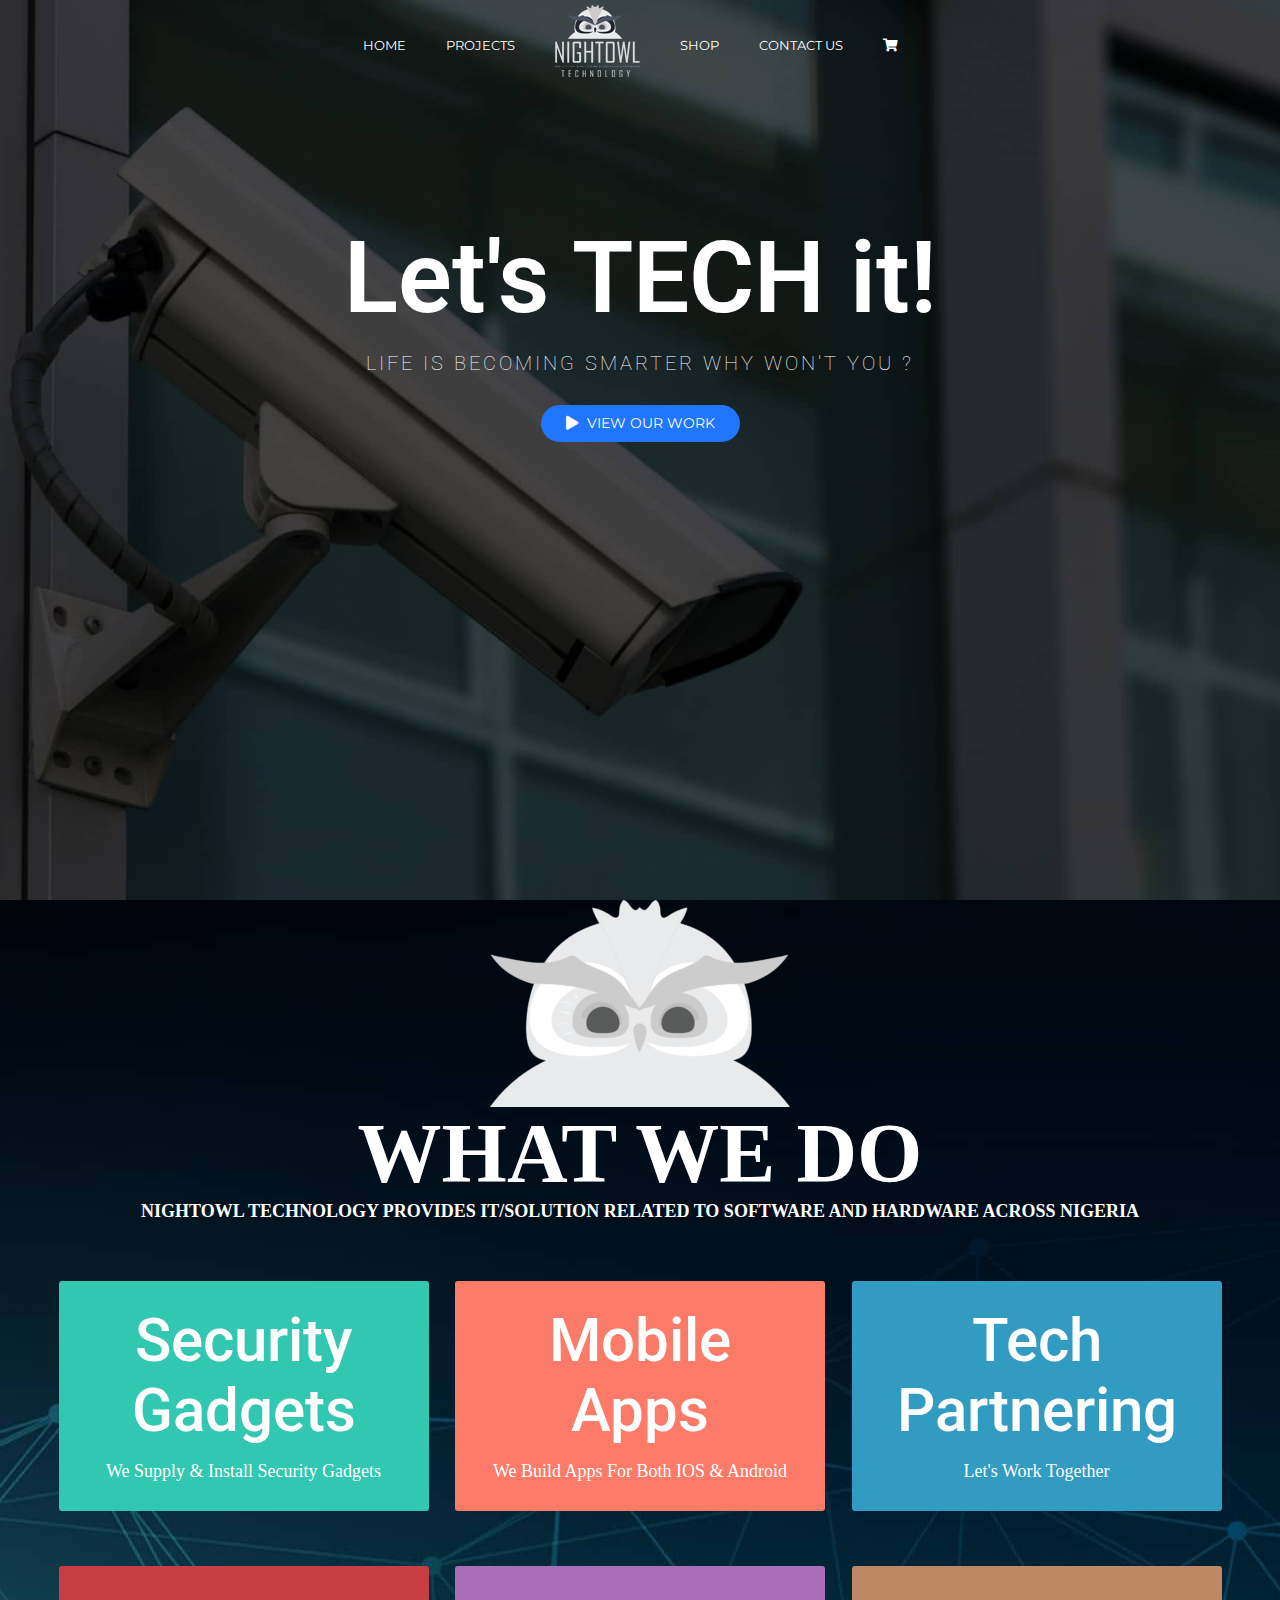
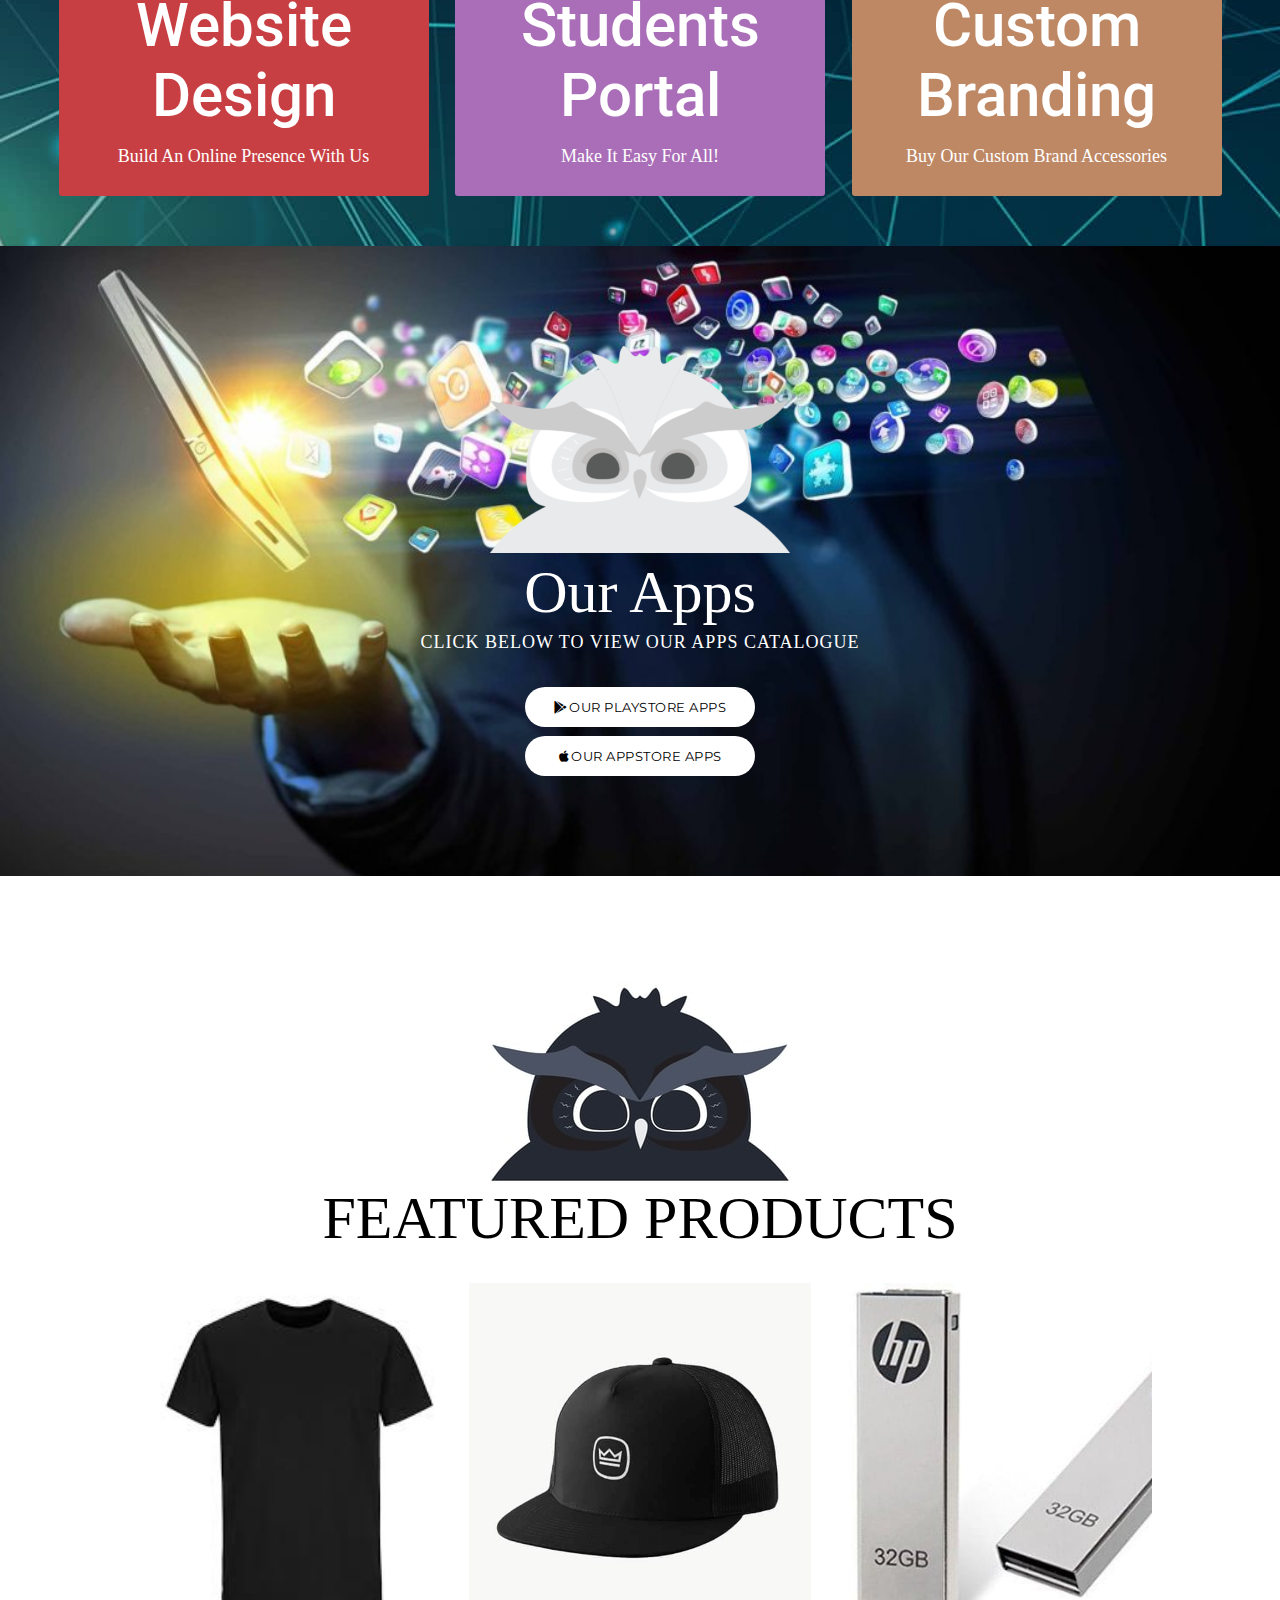
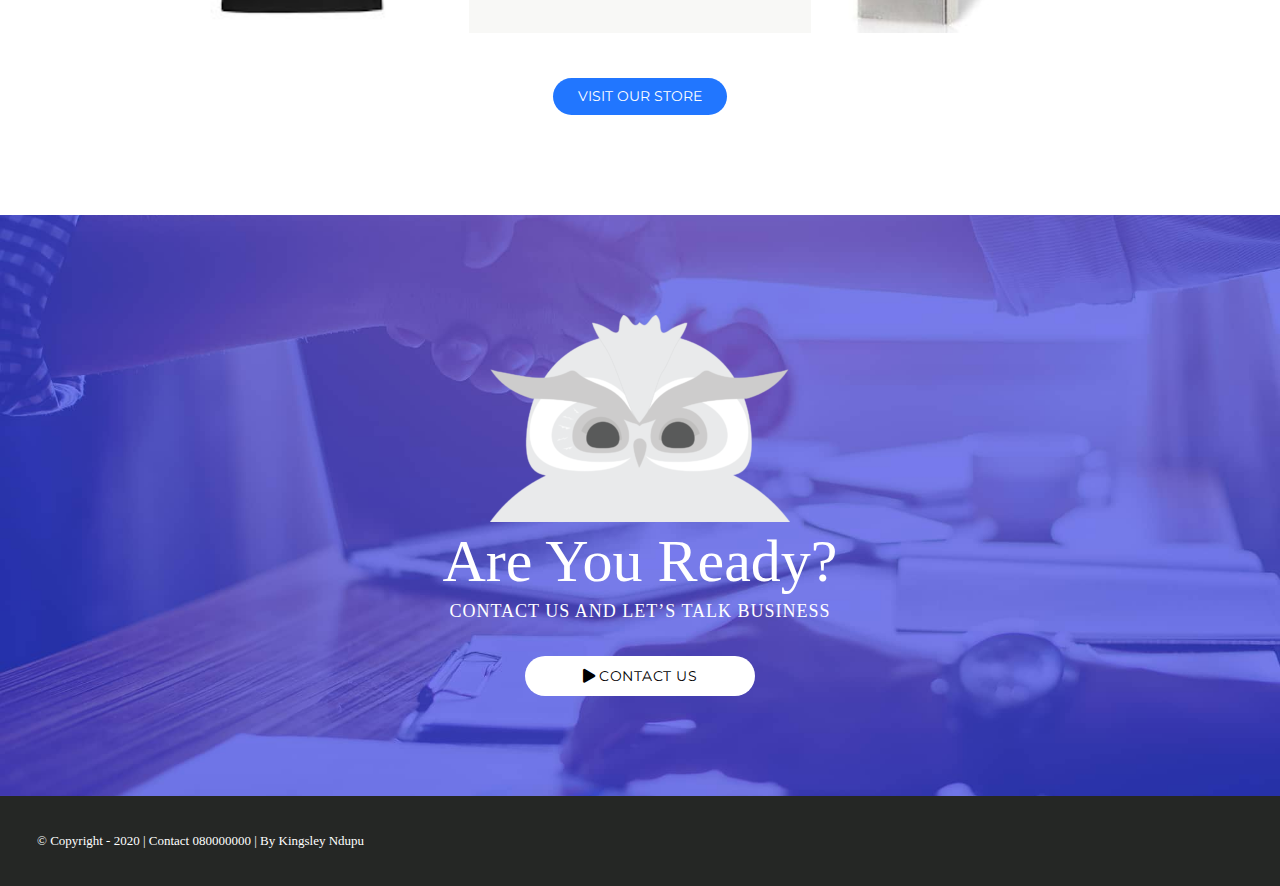
<file: index.html>
<!DOCTYPE html>
<html lang="en">
	<!-- Name:Kingsley Ndupu
ID: 181212012
Department: Software Engineering
Level: 300--> 
<head>
	<meta charset="UTF-8">
	<meta name="viewport" content="width=device-width, initial-scale=1.0">
	<title>Night Owl Home</title>
	<link rel="stylesheet" type="text/css" href="./css/css.css"/>
	<link rel="stylesheet" type="text/css" href="./css/all.css"/>
	<link rel="preconnect" href="https://fonts.gstatic.com">
<link href="https://fonts.googleapis.com/css2?family=Roboto:wght@300;400;500;700;900&display=swap" rel="stylesheet">
<link rel="preconnect" href="https://fonts.gstatic.com">
<link href="https://fonts.googleapis.com/css2?family=Montserrat:ital,wght@0,200;0,300;0,400;0,500;0,600;0,700;1,100&display=swap" rel="stylesheet">

</head>


<body>
	<div class="section1">
		<header>
			<div class="container">
				
				<nav>
					
					<ul>
						<li><a href="index.html">HOME</a></li>
						<li><a href="pages/projects.html">PROJECTS</a></li>
						<li><a href="pages/index.html"><img src= "./pages/html/nt_white.png" class="logo"></a></li>
						<li><a href="pages/shop.html">SHOP</a></li>
						<li><a href="pages/contact.html">CONTACT US</a></li>
						<li><a href="pages/cart.html"><i class="fas fa-shopping-cart"></i></a></li>
					</ul>
	
				</nav>
		</div>
		</header>
	
	
	
		<h1>Let's TECH it!</h1>
		<h5>LIFE IS BECOMING SMARTER WHY WON'T YOU ?</h5>
		<button class = "button1" onclick="window.location.href='projects.html'"><i class="fas fa-play"></i> VIEW OUR WORK</button>
	
	</div>

	<div class="section2">
		<img class="owl"src="./pages/html/favion-300x207.png">
		
		<h1>WHAT WE DO</h1>
		<h5>NIGHTOWL TECHNOLOGY PROVIDES IT/SOLUTION RELATED TO SOFTWARE AND HARDWARE ACROSS NIGERIA</h5>

		<div class="actboxes">
	
			<div class="row1">

			
				<div class ="box1">
					<h2>Security<br>Gadgets</h2>
					<p>We Supply & Install Security Gadgets</p>
				</div>

				<div class ="box2">
					<h2>Mobile<br>Apps</h2>
					<p>We Build Apps For Both IOS & Android</p>
				</div>

				<div class ="box3">
					<h2>Tech<br>Partnering</h2>
					<p>Let's Work Together</p>
				</div>
			</div>
			<div class="row2">
				<div class="box4">
					<h2>Website<br>Design</h2>
					<p>Build An Online Presence With Us</p>
				</div>
				<div class="box5">
					<h2>Students<br>Portal</h2>
					<p>Make It Easy For All!</p>
				</div>
				<div class="box6">
					<h2>Custom<br>Branding</h2>
					<p>Buy Our Custom Brand Accessories</p>
				</div>
			</div>
		</div>
	</div>

	<div class="section3">
		<img class="owl"src="./pages/html/favion-300x207.png">
		
		<h1>Our Apps</h1>
		<h5>CLICK BELOW TO VIEW OUR APPS CATALOGUE</h5>
		<button class = "appsbutton" onclick="window.location.href='https://play.google.com/store/apps/dev?id=7357338111791284390'">
			<i class="fab fa-google-play"></i>OUR PLAYSTORE APPS
		</button><br>
		<button class = "appsbutton2" onclick="window.location.href='https://apps.apple.com/us/app/nile-connect/id1315296295'">
			<i class="fab fa-apple"></i>OUR APPSTORE APPS
		</button>
	</div>

	<div class="section4">
		<img class="owl"src="./pages/html/nightowlblk.jpg">
		
		<h1>FEATURED PRODUCTS</h1>
			<div class="ImgSlider">
				<div class="slide1">
					<div class="overlay">
						<p>Price</p>
						<h2>₦2,000</h2>
					</div>
				</div>
				<div class="slide2">
					<div class="overlay">
						<p>Price</p>
						<h2>₦5,000</h2>
					</div>
				</div>
				<div class="slide3">
					<div class="overlay">
						<p>Price</p>
						<h2>₦4,000</h2>
					</div>
				</div>
			</div>
			<button class="button3" onclick="window.location.href='shop.html'">
				VISIT OUR STORE
			 </button>
		
	
	
		
	</div>




	<div class="section5">
		<img class="owl"src="./pages/html/favion-300x207.png">
		
		<h1>Are You Ready?</h1>
		<h5>CONTACT US AND LET’S TALK BUSINESS</h5>
		<button class = "contactbutton" onclick="window.location.href='contact.html'">
			<i class="fas fa-play"></i>CONTACT US
		</button>
	</div>


	<div id="footer">
		<p>© Copyright - 2020    |  Contact 080000000  |  	By Kingsley Ndupu</p>
	</div>

</body>
</html>
</file>
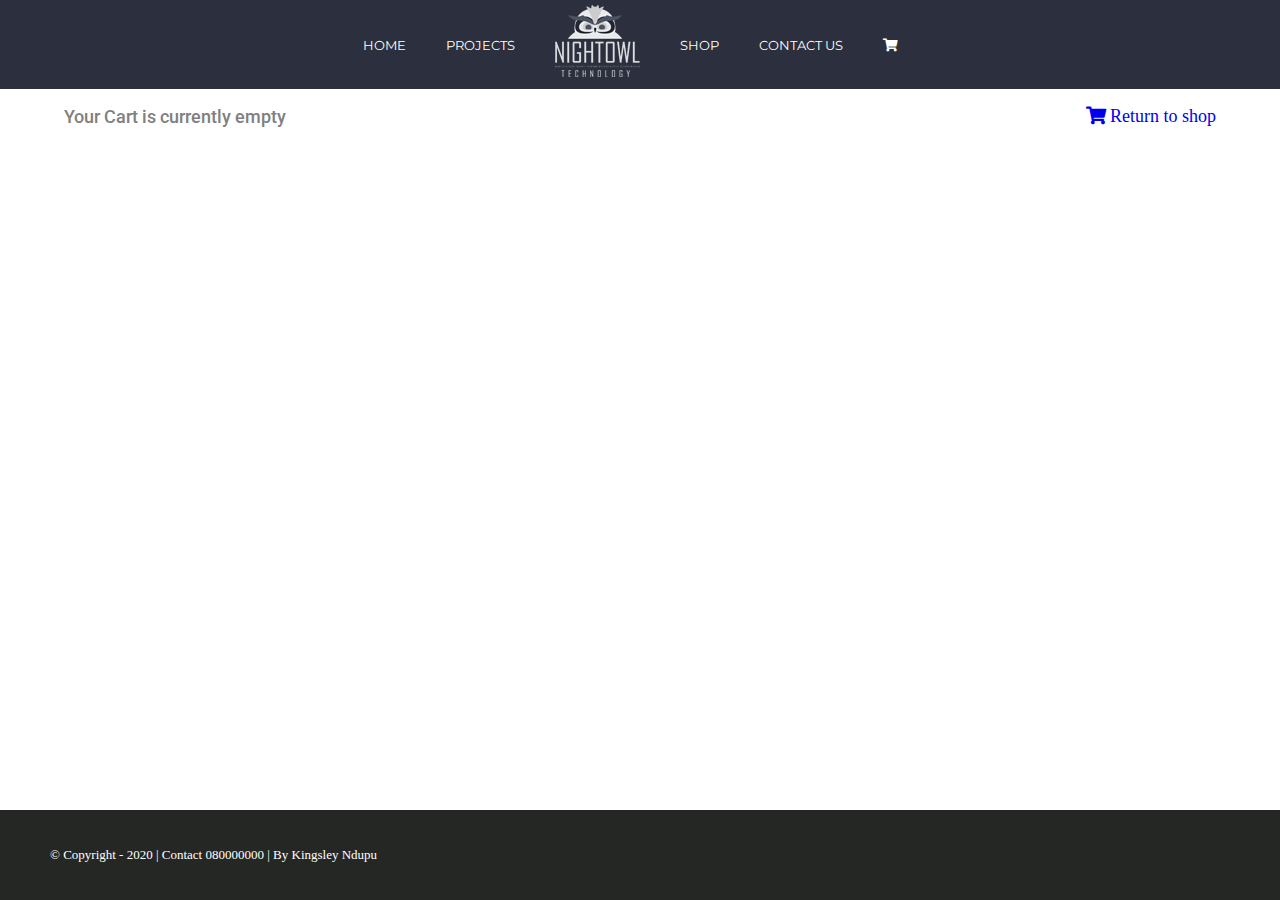
<file: pages/Cart.html>
<!DOCTYPE html>
<html lang="en">
<head>
    <meta charset="UTF-8">
    <meta name="viewport" content="width=device-width, initial-scale=1.0">
    <title>Cart</title>
    <link rel="stylesheet" type="text/css" href="../css/all.css"/>
    <link rel="stylesheet" type="text/css" href="../css/CartStyle.css"/>
    <link rel="preconnect" href="https://fonts.gstatic.com">
    <link href="https://fonts.googleapis.com/css2?family=Roboto:wght@300;400;500;700;900&display=swap" rel="stylesheet">
<link rel="preconnect" href="https://fonts.gstatic.com">
<link href="https://fonts.googleapis.com/css2?family=Montserrat:ital,wght@0,200;0,300;0,400;0,500;0,600;0,700;1,100&display=swap" rel="stylesheet">
<STYLE>A {text-decoration: none;} </STYLE>
</head>
<body>
    <div class="Cartsec">
            <header>
                <div class="CartsecNav">
                    
                    <nav>
                        
                        <ul>
                            <li><a href="../index.html">HOME</a></li>
                            <li><a href="projects.html">PROJECTS</a></li>
                            <li><a href="../index.html"><img src= "html/nt_white.png" class="logo"></a></li>
                            <li><a href="shop.html">SHOP</a></li>
                            <li><a href="contact.html">CONTACT US</a></li>
                            <li><a href="cart.html"><i class="fas fa-shopping-cart"></i></a></li>
                        </ul>
        
                    </nav>
            </div>
            </header>


    <div class="cartt">
            <div class= "CartP">
            <p>
                Your Cart is currently empty
            </p>
            </div>

        <div class= "return">
            <a href="shop.html"<p><i class="fas fa-shopping-cart"></i>Return to shop</p></a>
        </div>

    </div>
            
    
    
    
    
    
    
    
    
    
    
            <div id="footer">
                <p>© Copyright - 2020    |  Contact 080000000  |  	By Kingsley Ndupu</p>
            </div>
		
</body>
</html>
</file>
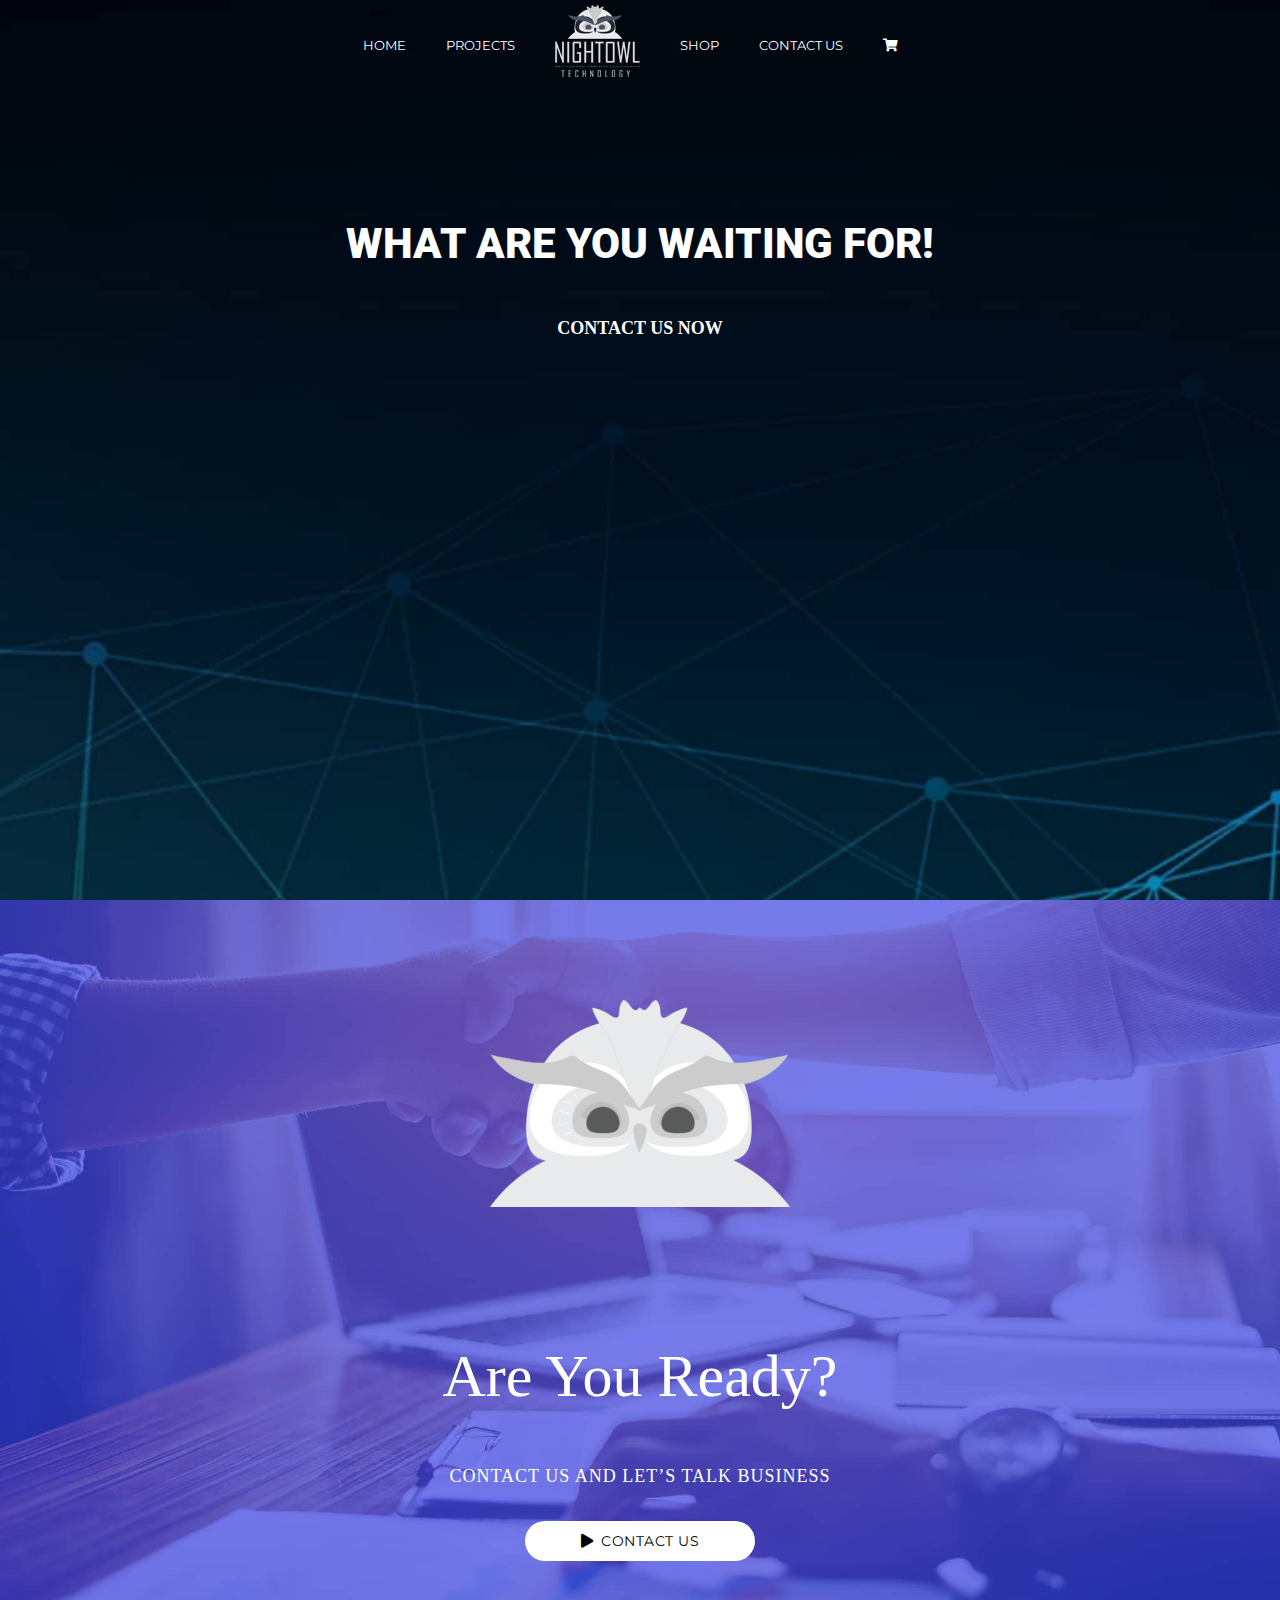
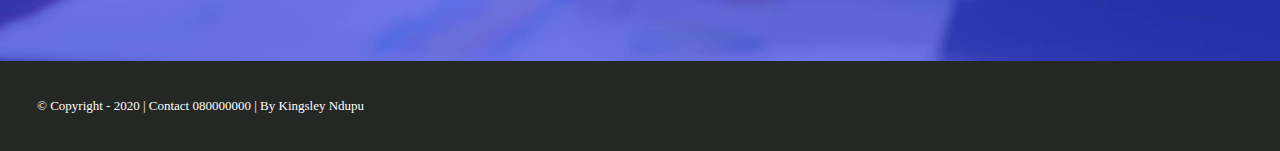
<file: pages/contact.html>
<!DOCTYPE html>
<html lang="en">
<head>
    <meta charset="UTF-8">
    <meta name="viewport" content="width=device-width, initial-scale=1.0">
    <title>Contact Us</title>
    <link rel="stylesheet" type="text/css" href="../css/contacStyle.css"/>
	<link rel="preconnect" href="https://fonts.gstatic.com">
	<link rel="stylesheet" type="text/css" href="../css/all.css"/>
<link href="https://fonts.googleapis.com/css2?family=Roboto:wght@300;400;500;700;900&display=swap" rel="stylesheet">
<link rel="preconnect" href="https://fonts.gstatic.com">
<link href="https://fonts.googleapis.com/css2?family=Montserrat:ital,wght@0,200;0,300;0,400;0,500;0,600;0,700;1,100&display=swap" rel="stylesheet">
</head>
<body>

    <div class="Projsec">
		<header>
			<div class="container">
				
				<nav>
					
					<ul>
						<li><a href="../index.html">HOME</a></li>
						<li><a href="projects.html">PROJECTS</a></li>
						<li><a href="../index.html"><img src= "html/nt_white.png" class="logo"></a></li>
						<li><a href="shop.html">SHOP</a></li>
						<li><a href="contact.html">CONTACT US</a></li>
						<li><a href="cart.html"><i class="fas fa-shopping-cart"></i></a></li>
					</ul>
	
				</nav>
	
	
	
		</div>
		</header>
	
	
	
		<h1><b>WHAT ARE YOU WAITING FOR!</b></h1>
		<h5><b>CONTACT US NOW</b></h5>
		
	
	</div>

	<div class="Projsec3">
		<img class="owl"src="html/favion-300x207.png">
		
		<h1>Are You Ready?</h1>
		<h5>CONTACT US AND LET’S TALK BUSINESS</h5>
		<button class = "contactbutton" onclick="window.location.href='contact.html'">
			<i class="fas fa-play"></i>&ensp;CONTACT US
		</button>
	</div>
	
	
	<div id="footer">
		<p>© Copyright - 2020    |  Contact 080000000  |  	By Kingsley Ndupu</p>
	</div>



    
</body>
</html>
</file>
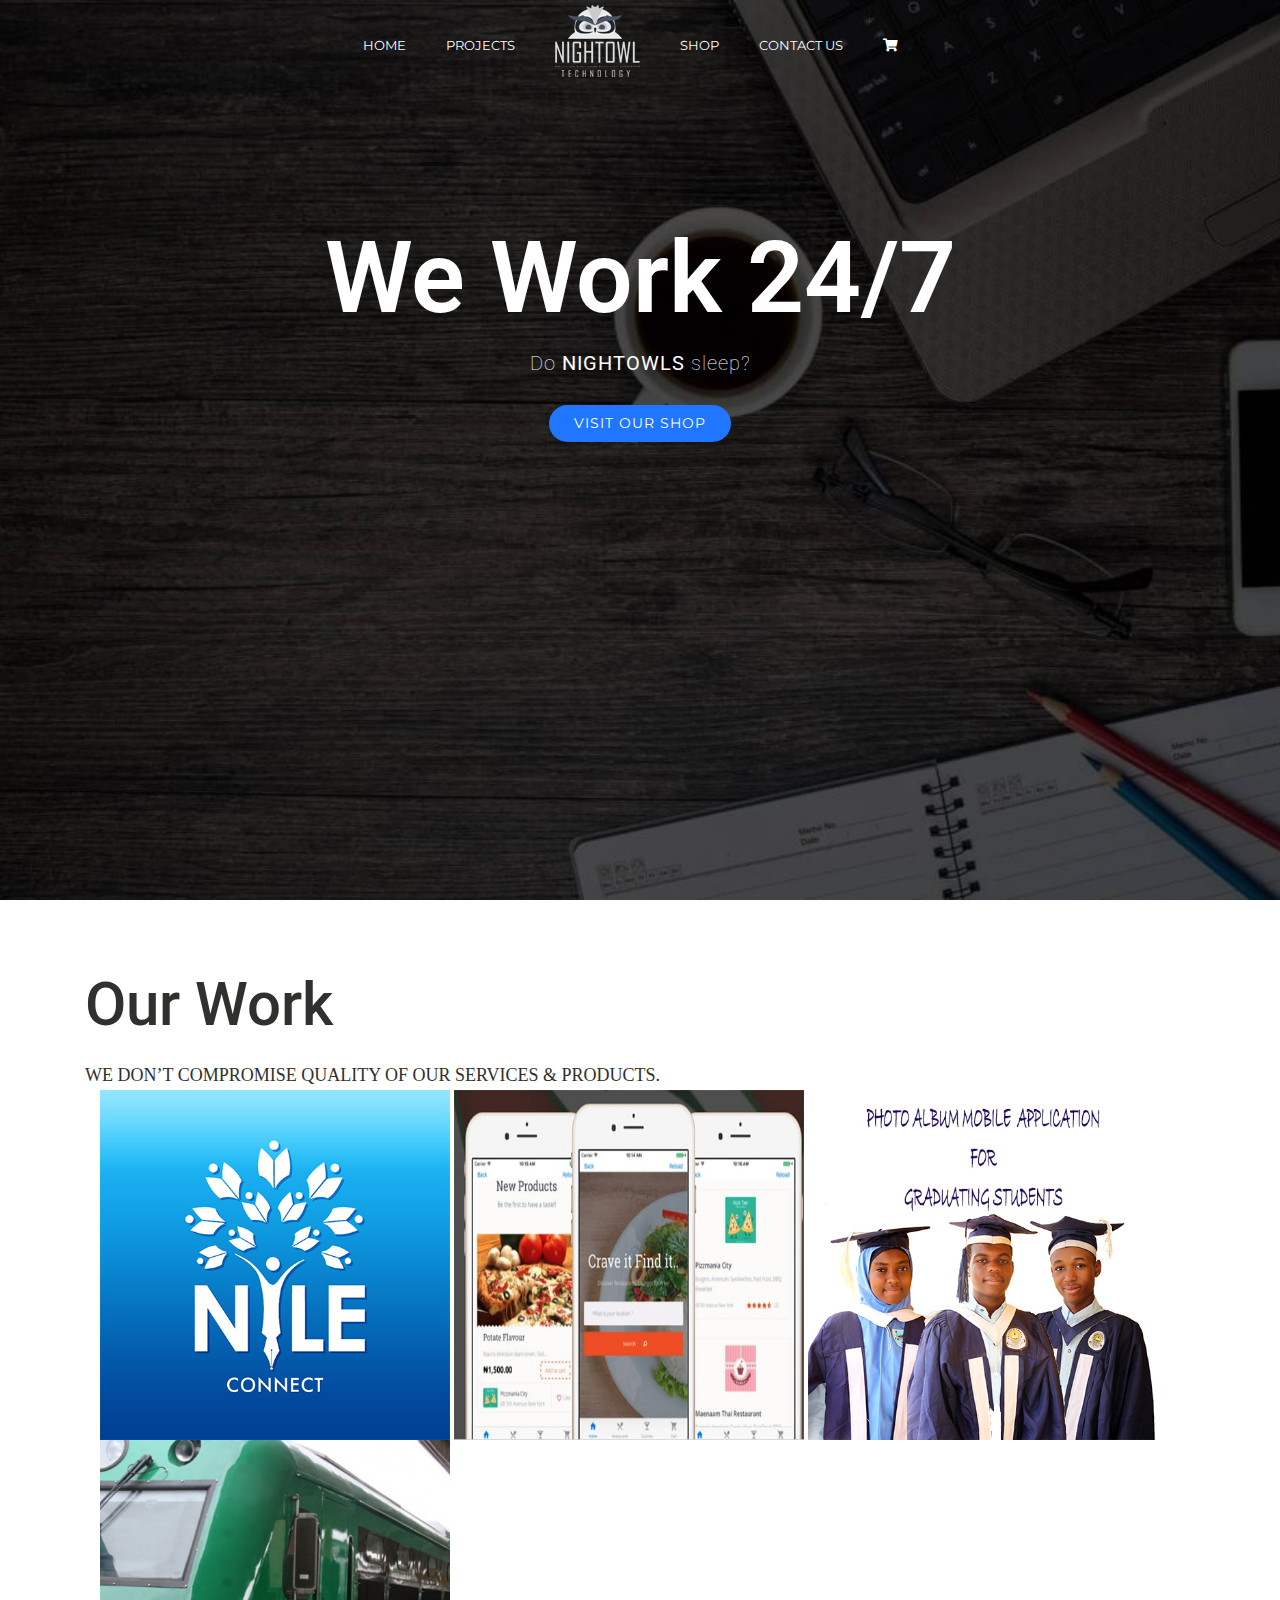
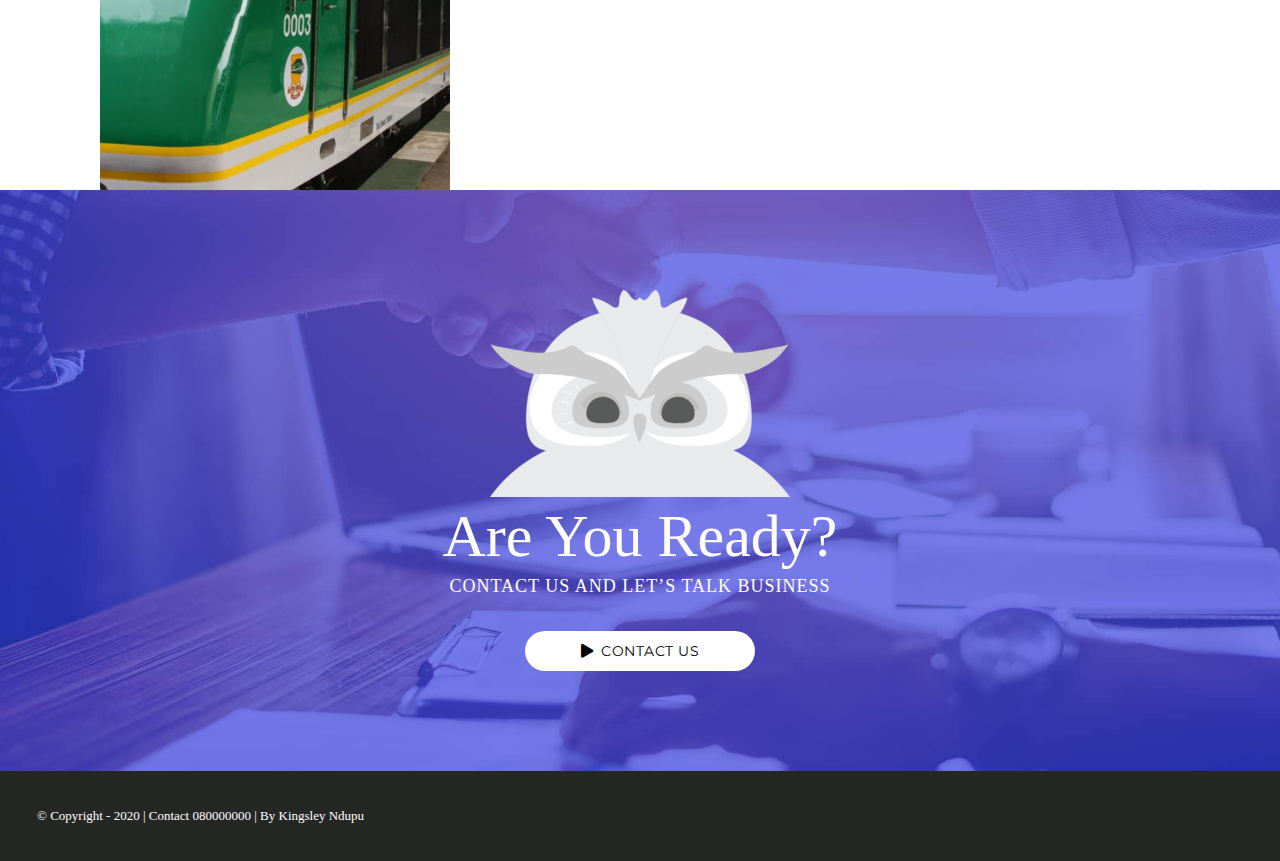
<file: pages/projects.html>
<!DOCTYPE html>
<html lang="en">
<head>
    <meta charset="UTF-8">
    <meta name="viewport" content="width=device-width, initial-scale=1.0">
    <title>OurProject</title>
	<link rel="stylesheet" type="text/css" href="../css/Projstyle.css"/>
	<link rel="stylesheet" type="text/css" href="../css/all.css"/>
	<link rel="preconnect" href="https://fonts.gstatic.com">
<link href="https://fonts.googleapis.com/css2?family=Roboto:wght@300;400;500;700;900&display=swap" rel="stylesheet">
<link rel="preconnect" href="https://fonts.gstatic.com">
<link href="https://fonts.googleapis.com/css2?family=Montserrat:ital,wght@0,200;0,300;0,400;0,500;0,600;0,700;1,100&display=swap" rel="stylesheet">
</head>
<body>

    <div class="Projsec">
		<header>
			<div class="container">
				
				<nav>
					
					<ul>
						<li><a href="../index.html">HOME</a></li>
						<li><a href="projects.html">PROJECTS</a></li>
						<li><a href="../index.html"><img src= "html/nt_white.png" class="logo"></a></li>
						<li><a href="shop.html">SHOP</a></li>
						<li><a href="contact.html">CONTACT US</a></li>
						<li><a href="cart.html"><i class="fas fa-shopping-cart"></i></a></li>
					</ul>
	
				</nav>
	
	
	
		</div>
		</header>
	
	
	
		<h1>We Work 24/7</h1>
		<h5>Do <b>NIGHTOWLS</b> sleep?</h5>
		<button class = "button1"onclick="window.location.href='shop.html'">
			VISIT OUR SHOP
		</button>
	
	</div>
	<div class="Projsec2">
		<h1>Our Work</h1>
		<h5>WE DON’T COMPROMISE QUALITY OF OUR SERVICES & PRODUCTS.</h5>



		<div class="workImg">
						<img src="html/nileconnect.jpg">
						<img src="html/lead.jpg">
						<img src="html/nasara.jpg">
		</div>
		<div class="workImg2">	
		<a href="train.html"><img src="html/a2k.jpg"></a>
	</div>	
		
		
</div>



<div class="Projsec3">
	<img class="owl"src="html/favion-300x207.png">
	
	<h1>Are You Ready?</h1>
	<h5>CONTACT US AND LET’S TALK BUSINESS</h5>
	<button class = "contactbutton" onclick="window.location.href='contact.html'">
		<i class="fas fa-play"></i>&ensp;CONTACT US
	</button>
</div>


<div id="footer">
	<p>© Copyright - 2020    |  Contact 080000000  |  	By Kingsley Ndupu</p>
</div>



    
</body>
</html>
</file>
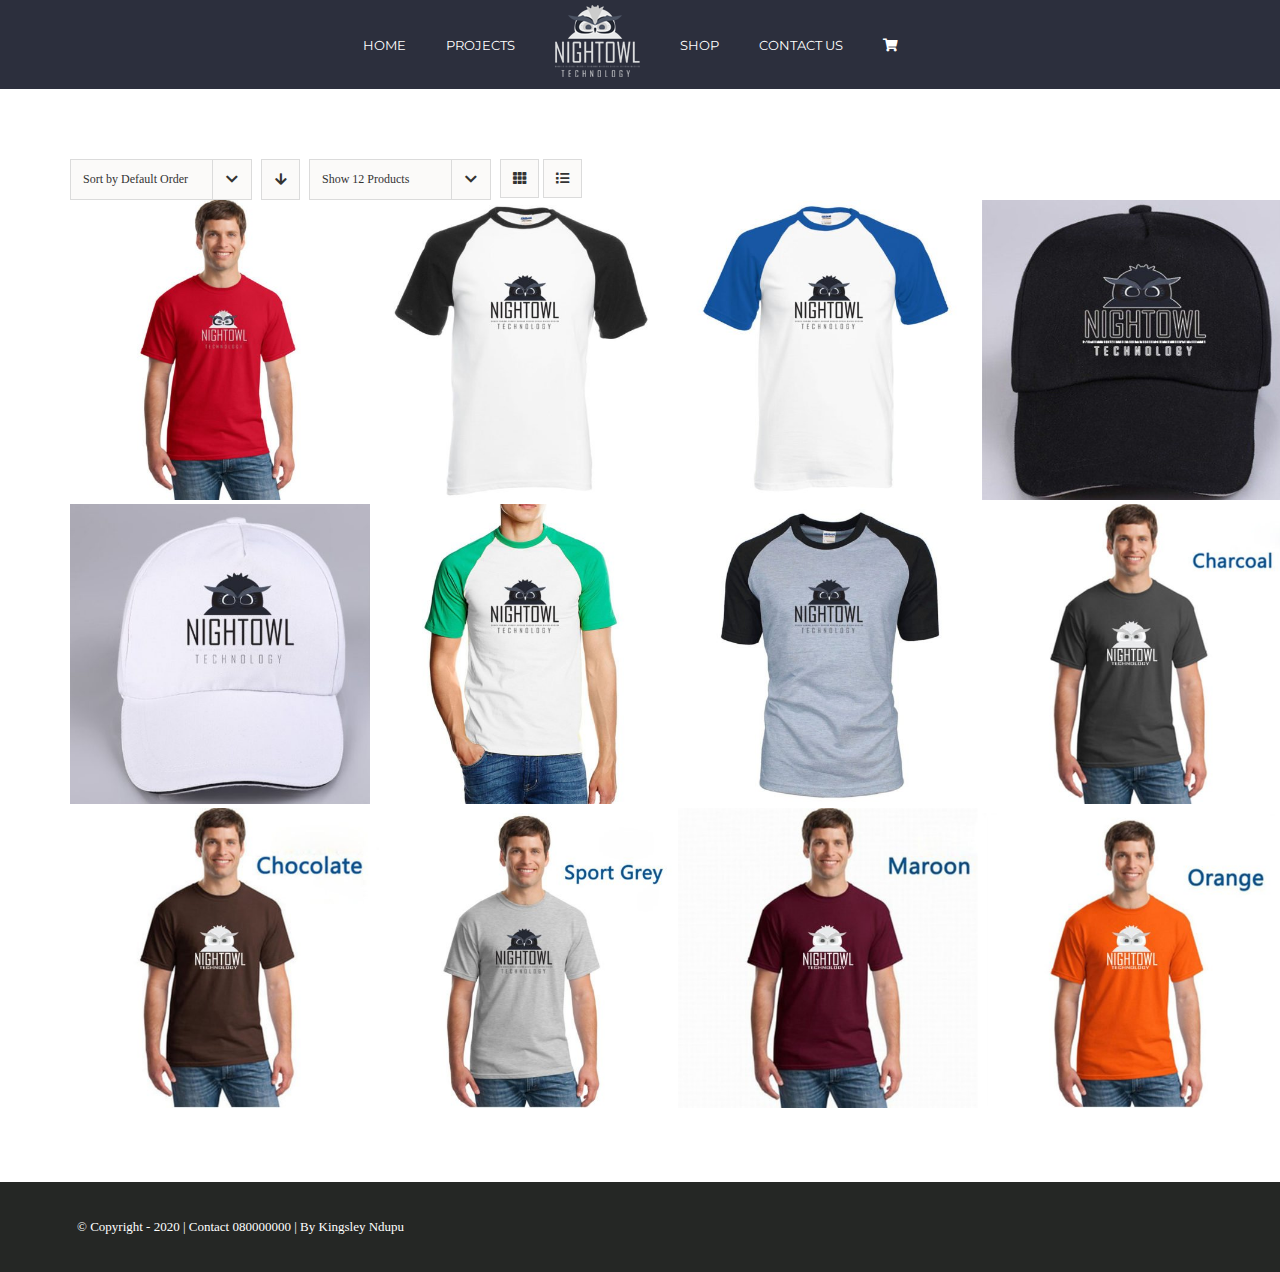
<file: pages/shop.html>
<!DOCTYPE html>
<html lang="en">
<head>
    <meta charset="UTF-8">
    <meta name="viewport" content="width=device-width, initial-scale=1.0">
    <title>Shop</title>
    <link rel="stylesheet" type="text/css" href="../css/all.css"/>
    <link rel="stylesheet" type="text/css" href="../css/shop.css"/>
    <link rel="preconnect" href="https://fonts.gstatic.com">
    <link href="https://fonts.googleapis.com/css2?family=Roboto:wght@300;400;500;700;900&display=swap" rel="stylesheet">
<link rel="preconnect" href="https://fonts.gstatic.com">
<link href="https://fonts.googleapis.com/css2?family=Montserrat:ital,wght@0,200;0,300;0,400;0,500;0,600;0,700;1,100&display=swap" rel="stylesheet">
<STYLE>A {text-decoration: none;} </STYLE>
</head>
<body>
    <div class="Trainsec">
            <header>
                <div class="TrainsecNav">
                    
                    <nav>
                        
                        <ul>
                            <li><a href="../index.html">HOME</a></li>
                            <li><a href="projects.html">PROJECTS</a></li>
                            <li><a href="../index.html"><img src= "html/nt_white.png" class="logo"></a></li>
                            <li><a href="shop.html">SHOP</a></li>
                            <li><a href="contact.html">CONTACT US</a></li>
                            <li><a href="cart.html"><i class="fas fa-shopping-cart"></i></a></li>
                        </ul>
        
                    </nav>
                </div>
            </header>
    </div>

   
    
    <div class ="Shopsec">

        

             <div class="Dropdown">

                <div class="container1">
       
                    <div class="button">
                        <p>Sort by Default Order</p>
                        <button><i class="fas fa-chevron-down"></i> </button>
                    </div>
                    
                </div>  

                <button class="arrow"><i class="fas fa-arrow-down"></i></button>
        

                <div class="container2">
       
                    <div class="button">
                        <p>Show 12 Products</p>
                        <button><i class="fas fa-chevron-down"></i> </button>
                    </div>
                    
                </div>  

                <div class="container3">

                    <div class="button34">
                        <button><i class="fas fa-th"></i></button>
                        <button><i class="fas fa-list"></i></button>
                    </div>
                </div>

             </div>

            <div class="Clothes1">
                <img src="html/1.jpg">
                <img src="html/2.jpg">
                <img src="html/3.jpg">
                <img src="html/4.jpg">
            </div>
            <div class="Clothes2">
                <img src="html/5.jpg">
                <img src="html/6.jpg">
                <img src="html/7.jpg">
                <img src="html/8.jpg">
             </div>
             <div class="Clothes2">
                <img src="html/9.jpg">
                <img src="html/10.jpg">
                <img src="html/11.jpg">
                <img src="html/12.jpg">
            
            </div>

  










    </div>
    <div id="footer">
        <p>© Copyright - 2020    |  Contact 080000000  |  	By Kingsley Ndupu</p>
    </div>
    
    
    
        
    </body>
    </html>
</file>
<file: css/css.css>
* {
    margin: 0;
    padding: 0;
}

body{
    background-image: url("../pages/html/slider/slider.jpg");
    background-attachment: fixed;
    background-position: center;
    background-repeat: no-repeat;
    background-size: cover;
    overflow-x: hidden;
}

.section1 {
    display: flex;
    flex-direction: column;
    align-items: center;
    width: 100%;
    height: 100vh;
}


.section1 h1 {
    font-size: 100px;
    font-weight: 600;
    letter-spacing: 0;
    text-align: center;
    color: white;
    font-family: roboto;
    margin-top: 130px;  
}

.section1 h5 {
    font-size: 20px;
    color: white;
    font-weight: 100;
    text-align: center;
    font-family:roboto;
    letter-spacing: 3px;
    margin-top: 15px; 
}

.button1{
    text-align: center;
    outline: 0;
    border: 0;
    padding: 10px 25px;
    border-radius: 50px;
    background-color:  #2176FF;
    color: white;
    font-family: montserrat;
    font-size: 14px;
    line-height: 17px;
    margin-top: 30px;
    cursor: pointer;
}

.button1 i{
  padding-right: 5px;
}


nav{
    display: flex;
    width: 100vw;
    align-items:center;
    justify-content: center;
    
}

nav ul {

    display:flex;
    color:white;
    width: 50%;
    align-items:center;
    margin: 0;
    justify-content: center;
    
}

nav ul li {
    list-style: none;
}

nav ul li a {
    text-decoration: none;
    padding-left: 10px;
    padding-right: 30px;
    font-family: montserrat;
    color: white;
    font-weight: 400;
    font-size: 13px;
}
 
nav ul li a:hover {
    color: #2176FF;
  }

  .section2 {
    width: 100vw;
    height: auto;
    background-image: url("../pages/html/tech.jpg") ;
    text-align: center;
}
.section2 h1{
    font-size: 84px;
    font-weight: 700px ;
    line-height: 117px;
    color: white;
    font-family: Agency FB;
    margin-top: -16px;
}
.section2 h5{
    font-size: 18px;
    font-weight: 700px ;
    line-height: 30px;
    color: white;
    font-family: Agency FB;
    margin-top: -16px;
}
.actboxes{
    width: 100vw;
    display: flex;
    flex-direction:column;
    flex-direction: column;
    align-items: center; 
         
}


.row1{
    padding-top: 55px;
    width: 95%;
    display: -webkit-box;
    display: -ms-flexbox;
    display: flex;
    justify-content: space-evenly;
}

.box1{
    display: -webkit-box;
    display: -ms-flexbox;
    display: flex;
    flex-direction: column;
    align-items: center;
    justify-content: center;
    width: 370px;
    height: 230px;
    border-radius: 3px 3px 3px 3px;
    background: #32C7B0;
  }


  .box2{
    display: -webkit-box;
    display: -ms-flexbox;
    display: flex;
    flex-direction: column;
    align-items: center;
    justify-content: center;
    width: 370px;
    height: 230px;
    border-radius: 3px 3px 3px 3px;
    background: #FB7A68;
  }


  .box3{
    display: -webkit-box;
    display: -ms-flexbox;
    display: flex;
    flex-direction: column;
    align-items: center;
    justify-content: center;
    width: 370px;
    height: 230px;
    border-radius: 3px 3px 3px 3px;
    background: #329BC2;
  }
  .section2 h2{
    font-family: Roboto;
    font-weight: 500;
    font-size: 60px;
    line-height: 70px;
    color: white;
  }
  .section2 p{
    font-family: Agency FB;
    font-size: 18px;
    font-weight: 400;
    line-height: 30px;
    padding-top: 10px;
    color: white;
    
  }


  .row2{
    padding-top: 55px;
    padding-bottom: 55px;
    width: 95%;
    display: -webkit-box;
    display: -ms-flexbox;
    display: flex;
    justify-content: space-evenly;
    padding-bottom: 50px;
  }
  

  .box4{
    display: -webkit-box;
    display: -ms-flexbox;
    display: flex;
    flex-direction: column;
    align-items: center;
    justify-content: center;
    width: 370px;
    height: 230px;
    border-radius: 3px 3px 3px 3px;
    background: #C83F43;
  }

  .box5{
    display: -webkit-box;
    display: -ms-flexbox;
    display: flex;
    flex-direction: column;
    align-items: center;
    justify-content: center;
    width: 370px;
    height: 230px;
    border-radius: 3px 3px 3px 3px;
    background: #A96EB7;
  }

  .box6{
    display: -webkit-box;
    display: -ms-flexbox;
    display: flex;
    flex-direction: column;
    align-items: center;
    justify-content: center;
    width: 370px;
    height: 230px;
    border-radius: 3px 3px 3px 3px;
    background: #BE8865;
  }



  .section3{
    width: 100vw;
    height: auto;
    background-image: url("../pages/html/apps.jpg") ;
    text-align: center;
    background-repeat: no-repeat;
    background-position: center;
    background-size: cover;
    padding-top: 100px;
    padding-bottom: 100px;
  }

  .section3 h1{
      font-weight: 500;
      font-family: Agency FB;
      line-height: 70px;
      font-size: 60px;
      color: white;
  }

  .section3 h5{
    font-weight: 300;
    font-family: Agency FB;
    line-height: 30px;
    font-size: 18px;
    letter-spacing: 1px;
    color: white;
}

.appsbutton{
    text-align: center;
    outline: 0;
    border: 0;
    padding: 10px 25px;
    border-radius: 50px;
    background-color:  white;
    color: black;
    font-family: montserrat;
    font-weight: 400;
    font-size: 13px;
    line-height: 17px;
    margin-top: 30px;
    cursor: pointer;
    width: 230px;
    height: 40px;
    letter-spacing: 0.5px;
}
.appsbutton i{
  padding-right: 2px;
}

.appsbutton2{
    text-align: center;
    outline: 0;
    border: 0;
    padding: 10px 25px;
    border-radius: 50px;
    background-color:  white;
    color: black;
    font-family: montserrat;
    font-weight: 400;
    font-size: 13px;
    line-height: 17px;
    margin-top: 9px;
    cursor: pointer;
    width: 230px;
    height: 40px;
    letter-spacing: 0.5px;
}
.appsbutton2 i{
  padding-right: 2px;
}

.section4{
    width: 100vw;
    height: auto;
    background: white ;
    text-align: center;
    background-repeat: no-repeat;
    background-position: center;
    background-size: cover;
    padding-top: 100px;
    padding-bottom: 100px;
    display: flex;
    justify-content: center;
    flex-direction: column;
    align-items: center;
  }

  .section4 h1{
      font-weight: 500;
      font-family: Agency FB;
      line-height: 70px;
      font-size: 60px;
      color: black;
  }

  .section4 .ImgSlider{
    position: relative;
    margin-top: 30px;
    margin-bottom: 15px;
    width: 80%;
    height: 350px;
    display: flex;
    justify-content: space-between;
    overflow: hidden;
  }
  
  .section4 .ImgSlider .slide1,
  .section4 .ImgSlider .slide2,
  .section4 .ImgSlider .slide3{
    height: 100%;
    width: 350px;
  }
  
  .section4 .ImgSlider .slide1{
    background: url("../pages/html/images.jpg");
    background-size: cover;
    background-repeat: no-repeat;
    background-position: center;
    position: relative;
  }
  
  .section4 .ImgSlider .slide2{
    background: url("../pages/html/Blackcap.jpg");
    background-size: cover;
    background-repeat: no-repeat;
    position: relative;
    background-position: center;
  }
  
  .section4 .ImgSlider .slide3{
    background: url("../pages/html/flash.jpg");
    background-size: cover;
    background-repeat: no-repeat;
    background-position: center;
    position: relative;
  }
  
  .section4 .ImgSlider .overlay{
    position: absolute;
    opacity: 0;
    background: rgba(38, 38, 197, 0.5);
    display: flex;
    flex-direction: column;
    justify-content: center;
    align-items: center;
    width: 100%;
    height: 100%;
    
    cursor: pointer;
    transition: all .3s ease-in;
  }
  
  .section4 .ImgSlider .overlay p{
    color: white;
    font-family: Agency FB;
    font-weight: 500;
  }
  
  .section4 .ImgSlider .overlay h2{
    color: white;
    font-family: Agency FB;
    font-weight: 600;
  }
  
  .section4 .ImgSlider .slide1:hover .overlay{
    opacity: 1;
  }
  
  .section4 .ImgSlider .slide2:hover .overlay{
    opacity: 1;
  }
  
  .section4 .ImgSlider .slide3:hover .overlay{
    opacity: 1;
  }
  .button3{
  text-align: center;
    outline: 0;
    border: 0;
    font-size: 14px;
    line-height: 17px;
    margin-top: 30px;
    padding: 10px 25px;
    border-radius: 50px;
    background-color:  #2176FF;
    color: white;
    font-family: montserrat;
    
    cursor: pointer;
  }
 .section5{
    width: 100vw;
    height: auto;
    background-image: url("../pages/html/contact.jpg") ;
    text-align: center;
    background-repeat: no-repeat;
    background-position: center;
    background-size: cover;
    padding-top: 100px;
    padding-bottom: 100px;
  }

  .section5 h1{
      font-weight: 500;
      font-family: Agency FB;
      line-height: 70px;
      font-size: 60px;
      color: white;
  }

  .section5 h5{
    font-weight: 300;
    font-family: Agency FB;
    line-height: 30px;
    font-size: 18px;
    letter-spacing: 1px;
    color: white;
}

.contactbutton{
    text-align: center;
    outline: 0;
    border: 0;
    padding: 10px 25px;
    border-radius: 50px;
    background-color:  white;
    color: black;
    font-family: montserrat;
    font-weight: 400;
    font-size: 14px;
    line-height: 17px;
    margin-top: 30px;
    cursor: pointer;
    width: 230px;
    height: 40px;
    letter-spacing: 0.5px;
}
.contactbutton i{
  padding-right: 4px;

}
#footer{
    color: white;
    padding: 37px;
    background-color:  rgb(37, 39, 37) ;
    font-family: Agency FB;
    font-size: 13px;
    font-weight: 400;
}
</file>
<file: css/CartStyle.css>
* {
    margin: 0;
    padding: 0;
}

body{
    
    background-color: white;
    background-attachment: fixed;
    background-position: center;
    background-repeat: no-repeat;
    background-size: cover;
    overflow-x: hidden;
}

.Cartsec {
    display: flex;
    flex-direction: column;
    align-items: center;
    width: 100%;
    height: 100vh;
}


nav{
    display: flex;
    width: 100vw;
    align-items:center;
    justify-content: center;
    background-color: rgb(44, 47, 61);
    
}

nav ul {

    display:flex;
    color:white;
    width: 50%;
    align-items:center;
    margin: 0;
    justify-content: center;
    
}

nav ul li {
    list-style: none;
}

nav ul li a {
    text-decoration: none;
    padding-left: 10px;
    padding-right: 30px;
    font-family: montserrat;
    color: white;
    font-weight: 400;
    font-size: 13px;
}
 
nav ul li a:hover {
    color: #2176FF;
  }

  .Cartsec .cartt{
      display: flex;
      justify-content: space-between;
      width: 90%;
      
  }




  .CartP{
      font-size: 18px;
      font-weight: 500;
      line-height: 55px;
      color: #808080;
      font-family: roboto;

  }

  .return{
    font-size: 18px;
    font-weight: 500;
    line-height: 55px;
    font-family: Agency FB;
  }
  .return i{
    padding-right: 4px;

  }

  












  #footer{
    color: white;
    width: 100vw;
    bottom: 0%;
    position: fixed;
    padding: 37px;
    background-color:  rgb(37, 39, 37) ;
    font-family: Agency FB;
    font-size: 13px;
    font-weight: 400;

}

#footer p {
    margin-left: 50px;
}
</file>
<file: css/contacStyle.css>
* {
    margin: 0;
    padding: 0;
}

body{
    background-image: url("../pages/html/tech.jpg");
    background-position: center;
    background-repeat: no-repeat;
    background-size: cover;
}

.Projsec {
    display: flex;
    flex-direction: column;
    align-items: center;
    width: 100%;
    height: 100vh;
}

.section2 {
    width: 50%;
    height: 100vh;
}

h1 {
    font-size: 42px;
    font-weight: 700;
    letter-spacing: 0;
    text-align: center;
    color: white;
    font-family: roboto;
    margin-top: 130px;  
}
h5 {
    font-size: 18px;
    color: white;
    font-weight: 600;
    text-align: center;
    font-family:Agency FB;
    
    margin-top: 50px; 
}





nav{
    display: flex;
    width: 100vw;
    align-items:center;
    justify-content: center;
    
}

nav ul {

    display:flex;
    color:white;
    width: 50%;
    align-items:center;
    margin: 0;
    justify-content: center;
    
}

nav ul li {
    list-style: none;
}

nav ul li a {
    text-decoration: none;
    padding-left: 10px;
    padding-right: 30px;
    font-family: montserrat;
    color: white;
    font-weight: 400;
    font-size: 13px;
}
 
nav ul li a:hover {
    color: #2176FF;
  }


  .Projsec3{
    width: 100vw;
    height: auto;
    background-image: url("../pages/html/contact.jpg") ;
    text-align: center;
    background-repeat: no-repeat;
    background-position: center;
    background-size: cover;
    padding-top: 100px;
    padding-bottom: 100px;
  }

  .Projsec3 h1{
      font-weight: 500;
      font-family: Agency FB;
      line-height: 70px;
      font-size: 60px;
      color: white;
  }

  .Projsec3 h5{
    font-weight: 300;
    font-family: Agency FB;
    line-height: 30px;
    font-size: 18px;
    letter-spacing: 1px;
    color: white;
}

.contactbutton{
    text-align: center;
    outline: 0;
    border: 0;
    padding: 10px 25px;
    border-radius: 50px;
    background-color:  white;
    color: black;
    font-family: montserrat;
    font-weight: 400;
    font-size: 14px;
    line-height: 17px;
    margin-top: 30px;
    cursor: pointer;
    width: 230px;
    height: 40px;
    letter-spacing: 0.5px;
}
#footer{
    color: white;
    padding: 37px;
    background-color:  rgb(37, 39, 37) ;
    font-family: Agency FB;
    font-size: 13px;
    font-weight: 400;
    
}
</file>
<file: css/Projstyle.css>
* {
    margin: 0;
    padding: 0;
}

body{
    overflow-x: hidden;
}

.Projsec {
    display: flex;
    flex-direction: column;
    align-items: center;
    width: 100%;
    height: 100vh;

    background-image: url("../pages/html/projects.jpg");
    background-position: center;
    background-repeat: no-repeat;
    background-size: cover;
}



.Projsec h1 {
    font-size: 100px;
    font-weight: 600;
    letter-spacing: 0;
    text-align: center;
    color: white;
    font-family: roboto;
    margin-top: 130px;  
}

.Projsec h5 {
    font-size: 20px;
    color: white;
    font-weight: 100;
    text-align: center;
    font-family:roboto;
    letter-spacing: 1px;
    margin-top: 15px; 
}

.button1{
    text-align: center;
    letter-spacing: 1px;
    outline: 0;
    border: 0;
    padding: 10px 25px;
    border-radius: 50px;
    background-color:  #2176FF;
    color: white;
    font-family: montserrat;
    font-size: 14px;
    line-height: 17px;
    margin-top: 30px;
    cursor: pointer;
}


nav{
    display: flex;
    width: 100vw;
    align-items:center;
    justify-content: center;
    
}

nav ul {

    display:flex;
    color:white;
    width: 50%;
    align-items:center;
    margin: 0;
    justify-content: center;
    
}

nav ul li {
    list-style: none;
}

nav ul li a {
    text-decoration: none;
    padding-left: 10px;
    padding-right: 30px;
    font-family: montserrat;
    color: white;
    font-weight: 400;
    font-size: 13px;
}
 
nav ul li a:hover {
    color: #2176FF;
  }

  
  
  
  
  .Projsec2 {
    background-color: white;
    background-position: center;
    background-repeat: no-repeat;
    background-size: cover;
    width: 100%;
    height: auto;
}

.Projsec2 h1 {
    font-size: 60px;
    font-weight: 500;
    line-height: 70px;
    color: rgb(48, 48, 46);
    font-family: roboto;
    margin-left: 85px;
    margin-top: 70px;
      
}
.Projsec2 h5 {
    font-size: 18px;
    font-weight: 400;
    line-height: 30px;
    color: rgb(48, 48, 46);
    font-family: Agency FB;
    margin-left: 85px;
    margin-top: 20px;
}

.Projsec2 .workImg{
    display: column;
    margin-left: 100px;
    width: 90%;
    height: 350px;
    
    
}
.Projsec2 .workImg2{
    display: column;
    margin-left: 100px;
    width: 80%;
    height: 350px;
    
}

.Projsec2 img {
    height: 100%;
   
}


.Projsec3{
    width: 100vw;
    height: auto;
    background-image: url("../pages/html/contact.jpg") ;
    text-align: center;
    background-repeat: no-repeat;
    background-position: center;
    background-size: cover;
    padding-top: 100px;
    padding-bottom: 100px;
  }

  .Projsec3 h1{
      font-weight: 500;
      font-family: Agency FB;
      line-height: 70px;
      font-size: 60px;
      color: white;
  }

  .Projsec3 h5{
    font-weight: 300;
    font-family: Agency FB;
    line-height: 30px;
    font-size: 18px;
    letter-spacing: 1px;
    color: white;
}

.contactbutton{
    text-align: center;
    outline: 0;
    border: 0;
    padding: 10px 25px;
    border-radius: 50px;
    background-color:  white;
    color: black;
    font-family: montserrat;
    font-weight: 400;
    font-size: 14px;
    line-height: 17px;
    margin-top: 30px;
    cursor: pointer;
    width: 230px;
    height: 40px;
    letter-spacing: 0.5px;
}
#footer{
    color: white;
    padding: 37px;
    background-color:  rgb(37, 39, 37) ;
    font-family: Agency FB;
    font-size: 13px;
    font-weight: 400;
    
}
</file>
<file: css/shop.css>
* {
    margin: 0;
    padding: 0;
}

body{
    
    background-color: white;
    overflow-x: hidden;
}

.Trainsec {
    display: flex;
    flex-direction: column;
    align-items: center;
    width: 100%;
}

nav{
    display: flex;
    width: 100vw;
    align-items:center;
    justify-content: center;
    background-color: rgb(44, 47, 61);
    
}

nav ul {

    display:flex;
    color:white;
    width: 50%;
    align-items:center;
    margin: 0;
    justify-content: center;
    
}

nav ul li {
    list-style: none;
}

nav ul li a {
    text-decoration: none;
    padding-left: 10px;
    padding-right: 30px;
    font-family: montserrat;
    color: white;
    font-weight: 400;
    font-size: 13px;
}
 
nav ul li a:hover {
    color: #2176FF;
  }


  .button{
    display: flex;
    border: 1px solid #dbdbdb;
    background-color:  #FBFAF9;
    width: 180PX;
    justify-content: space-between;
    cursor: pointer;
  }

  .container1 .button  p{
      color: #333333;
      font-family: Agency FB ;
      font-size: 12px;
      font-weight: 400;
      line-height: 39px;
      margin-left: 12px;
    }

      .container2 .button  p{
        color: #333333;
        font-family: Agency FB ;
        font-size: 12px;
        font-weight: 400;
        line-height: 39px;
        margin-left: 12px;
      }
      .Shopsec{
          width: 100vw;
          padding: 70px;

      }
      .Dropdown{
          width: 40%;
          height:auto;
          display: flex;
          justify-content: space-between;
      }

      .button button{
          width: 39px;
          border: 0;
          background: #FBFAF9;
          outline: 0;
          border-left: 0.4px solid #dbdbdb;
          cursor: pointer;
          color: #333333;
      }
      .arrow{
        width: 39px;
        border: 0;
        background: #FBFAF9;
        outline: 0;
        border: 0.4px solid #dbdbdb;
        cursor: pointer;
        color: #333333;
      }
      .container3{
          display: flex;
      }
      
      .button34 button{
        width: 39px;
        height: 39px;
        border: 0;
        background: #FBFAF9;
        outline: 0;
        border: 0.4px solid #dbdbdb;
        cursor: pointer;
        color: #333333;

      }

      .Clothes1 img{
          
          width: 300px;
          height: 300px;
          object-fit: cover;
          
      }

      .Clothes2 img{
        
        width: 300px;
        height: 300px;
        object-fit: cover;
        
    }

    .Clothes3 img{
        
        width: 300px;
        height: 300px;
        object-fit: cover;
        
    }






  #footer{
    color: white;
    width: 100vw;
    padding: 37px;
    background-color:  rgb(37, 39, 37) ;
    font-family: Agency FB;
    font-size: 13px;
    font-weight: 400;
  

}

#footer p {
    margin-left: 40px;
}
</file>
